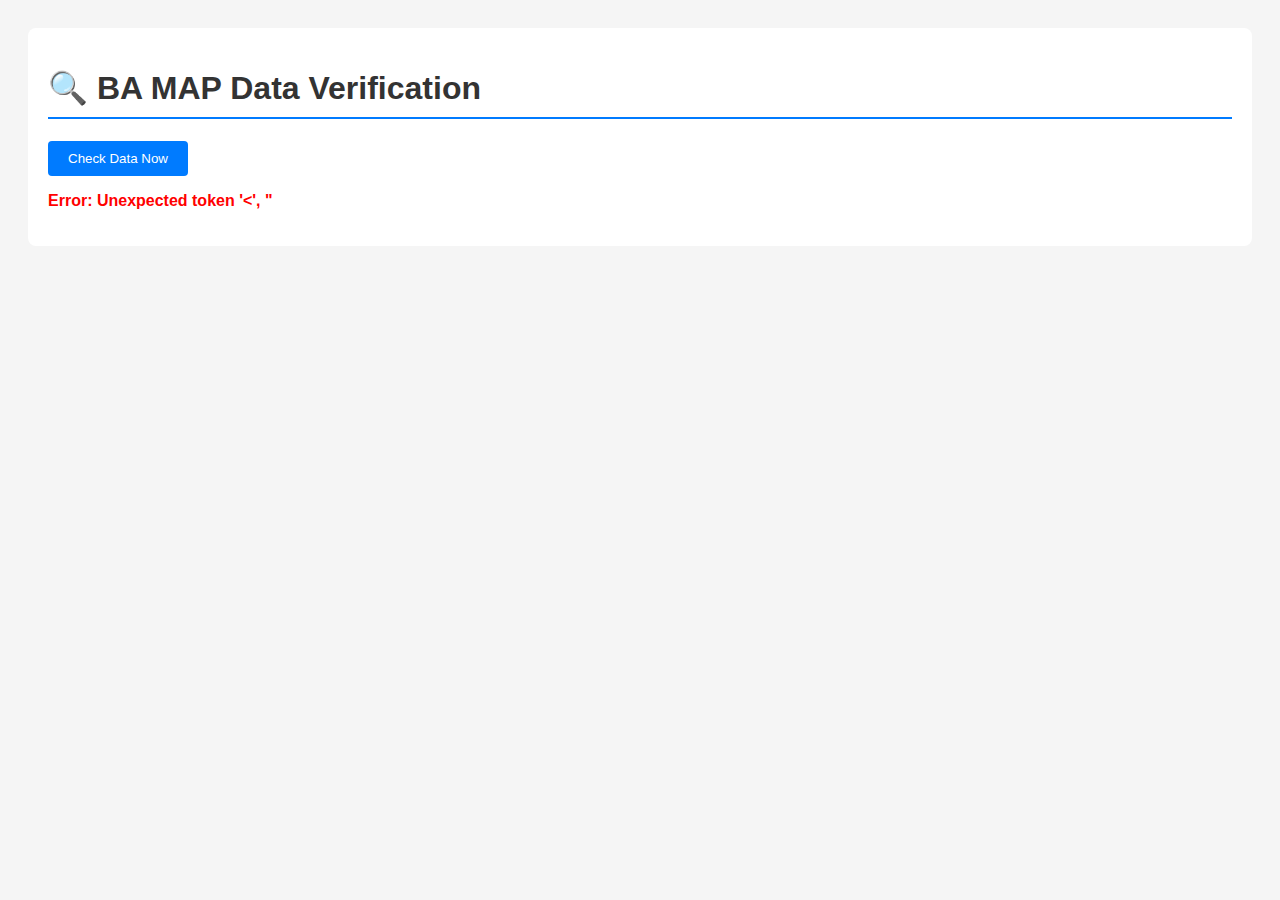
<file: check_ba_map_data.html>
<!DOCTYPE html>
<html>
<head>
    <title>Check BA MAP Data</title>
    <style>
        body { font-family: Arial; padding: 20px; background: #f5f5f5; }
        .container { max-width: 1200px; margin: 0 auto; background: white; padding: 20px; border-radius: 8px; }
        h1 { color: #333; border-bottom: 2px solid #007bff; padding-bottom: 10px; }
        table { width: 100%; border-collapse: collapse; margin: 20px 0; }
        th, td { padding: 12px; text-align: left; border-bottom: 1px solid #ddd; }
        th { background: #007bff; color: white; font-weight: bold; }
        tr:hover { background: #f9f9f9; }
        .status-ok { color: green; font-weight: bold; }
        .status-error { color: red; font-weight: bold; }
        .invalid-date { background: #ffe6e6; }
        button { padding: 10px 20px; background: #007bff; color: white; border: none; border-radius: 4px; cursor: pointer; }
        button:hover { background: #0056b3; }
    </style>
</head>
<body>
    <div class="container">
        <h1>🔍 BA MAP Data Verification</h1>
        <button onclick="checkData()">Check Data Now</button>
        <div id="result"></div>
    </div>

    <script>
        async function checkData() {
            const resultDiv = document.getElementById('result');
            resultDiv.innerHTML = '<p>Loading...</p>';

            try {
                const response = await fetch('get_all_data.php');
                const data = await response.json();

                let html = '<h2>API Response Status</h2>';
                
                if (data.shipSchedules && data.shipSchedules.length > 0) {
                    html += `<p class="status-ok">✓ Found ${data.shipSchedules.length} ship schedules</p>`;
                    
                    html += '<h2>Ship Data Details</h2>';
                    html += '<table>';
                    html += '<tr><th>No</th><th>Ship Name</th><th>Company</th><th>ETA Time</th><th>End Time</th><th>Status Date</th></tr>';
                    
                    data.shipSchedules.forEach((ship, index) => {
                        const hasValidETA = ship.etaTime && ship.etaTime !== '0000-00-00 00:00:00';
                        const hasValidEnd = ship.endTime && ship.endTime !== '0000-00-00 00:00:00';
                        const rowClass = (!hasValidETA || !hasValidEnd) ? 'invalid-date' : '';
                        
                        html += `<tr class="${rowClass}">
                            <td>${index + 1}</td>
                            <td><strong>${ship.shipName || '-'}</strong></td>
                            <td>${ship.company || '-'}</td>
                            <td>${ship.etaTime || '-'} ${!hasValidETA ? '⚠️ INVALID' : '✓'}</td>
                            <td>${ship.endTime || '-'} ${!hasValidEnd ? '⚠️ INVALID' : '✓'}</td>
                            <td>${ship.status || '-'}</td>
                        </tr>`;
                    });
                    
                    html += '</table>';
                    
                    // Check if dates are valid
                    const invalidShips = data.shipSchedules.filter(s => 
                        !s.etaTime || s.etaTime === '0000-00-00 00:00:00' || 
                        !s.endTime || s.endTime === '0000-00-00 00:00:00'
                    );
                    
                    if (invalidShips.length > 0) {
                        html += `<h3 style="color: orange;">⚠️ ${invalidShips.length} ship(s) with invalid dates:</h3>`;
                        html += '<ul>';
                        invalidShips.forEach(s => {
                            html += `<li><strong>${s.shipName}</strong> - ETA: ${s.etaTime}, End: ${s.endTime}</li>`;
                        });
                        html += '</ul>';
                        html += '<p style="color: red;"><strong>These ships have invalid dates and won\'t show in BA MAP!</strong></p>';
                    }
                } else {
                    html += '<p class="status-error">✗ No ship schedules found in API</p>';
                }
                
                resultDiv.innerHTML = html;
            } catch (error) {
                resultDiv.innerHTML = `<p class="status-error">Error: ${error.message}</p>`;
            }
        }

        // Auto-check on page load
        window.addEventListener('load', checkData);
    </script>
</body>
</html>
</file>
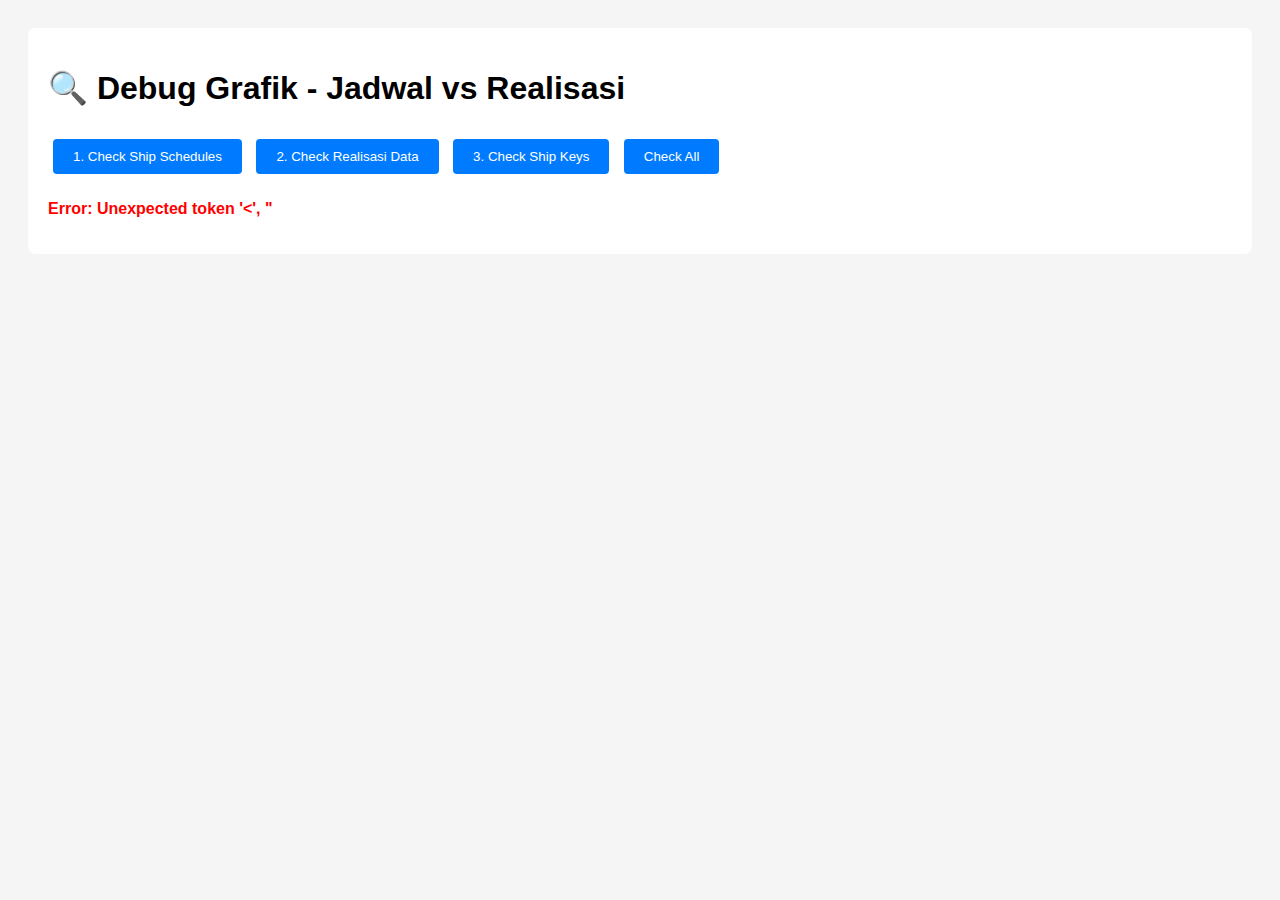
<file: debug_grafik.html>
<!DOCTYPE html>
<html>
<head>
    <title>Debug Grafik</title>
    <style>
        body { font-family: Arial; padding: 20px; background: #f5f5f5; }
        .container { max-width: 1200px; margin: 0 auto; background: white; padding: 20px; border-radius: 8px; }
        h2 { color: #333; border-bottom: 2px solid #007bff; padding-bottom: 10px; margin-top: 30px; }
        pre { background: #f8f9fa; padding: 15px; border-radius: 4px; overflow-x: auto; }
        .success { color: green; font-weight: bold; }
        .error { color: red; font-weight: bold; }
        button { padding: 10px 20px; background: #007bff; color: white; border: none; border-radius: 4px; cursor: pointer; margin: 10px 5px; }
        button:hover { background: #0056b3; }
    </style>
</head>
<body>
    <div class="container">
        <h1>🔍 Debug Grafik - Jadwal vs Realisasi</h1>
        
        <button onclick="checkSchedules()">1. Check Ship Schedules</button>
        <button onclick="checkRealisasi()">2. Check Realisasi Data</button>
        <button onclick="checkKeys()">3. Check Ship Keys</button>
        <button onclick="checkAll()">Check All</button>
        
        <div id="result"></div>
    </div>

    <script>
        function buildShipKeyFromSchedule(ship) {
            return `${ship.shipName || ''}||${ship.voyage || ''}||${ship.code || ''}`;
        }

        function buildShipKeyFromRealisasi(item) {
            return `${item.namaKapal || ''}||${item.voyage || ''}||${item.kodeWS || ''}`;
        }

        async function checkSchedules() {
            const resultDiv = document.getElementById('result');
            resultDiv.innerHTML = '<h2>Ship Schedules from get_all_data.php</h2><p>Loading...</p>';

            try {
                const response = await fetch('get_all_data.php');
                const data = await response.json();
                
                let html = '<h2>Ship Schedules</h2>';
                
                if (data.shipSchedules && data.shipSchedules.length > 0) {
                    html += `<p class="success">✓ Found ${data.shipSchedules.length} ship schedules</p>`;
                    html += '<pre>' + JSON.stringify(data.shipSchedules, null, 2) + '</pre>';
                } else {
                    html += '<p class="error">✗ No ship schedules found</p>';
                }
                
                resultDiv.innerHTML = html;
            } catch (error) {
                resultDiv.innerHTML = `<p class="error">Error: ${error.message}</p>`;
            }
        }

        async function checkRealisasi() {
            const resultDiv = document.getElementById('result');
            resultDiv.innerHTML = '<h2>Realisasi Data from get_realisasi_data.php</h2><p>Loading...</p>';

            try {
                const response = await fetch('get_realisasi_data.php');
                const data = await response.json();
                
                let html = '<h2>Realisasi Data</h2>';
                
                if (data.realisasi && data.realisasi.length > 0) {
                    html += `<p class="success">✓ Found ${data.realisasi.length} realisasi records</p>`;
                    html += '<pre>' + JSON.stringify(data.realisasi, null, 2) + '</pre>';
                } else {
                    html += '<p class="error">✗ No realisasi data found (tabel masih kosong)</p>';
                }
                
                resultDiv.innerHTML = html;
            } catch (error) {
                resultDiv.innerHTML = `<p class="error">Error: ${error.message}</p>`;
            }
        }

        async function checkKeys() {
            const resultDiv = document.getElementById('result');
            resultDiv.innerHTML = '<h2>Checking Ship Keys Matching</h2><p>Loading...</p>';

            try {
                const scheduleResponse = await fetch('get_all_data.php');
                const scheduleData = await scheduleResponse.json();
                const schedules = scheduleData.shipSchedules || [];

                const realisasiResponse = await fetch('get_realisasi_data.php');
                const realisasiData = await realisasiResponse.json();
                const realisasi = realisasiData.realisasi || [];

                let html = '<h2>Ship Keys Comparison</h2>';
                
                html += '<h3>Schedule Keys:</h3><ul>';
                const scheduleKeys = new Set();
                schedules.forEach(ship => {
                    const key = buildShipKeyFromSchedule(ship);
                    scheduleKeys.add(key);
                    html += `<li><code>${key}</code> - ETB: ${ship.startTime}, Discharge: ${ship.dischargeValue}, Load: ${ship.loadValue}</li>`;
                });
                html += '</ul>';

                html += '<h3>Realisasi Keys:</h3><ul>';
                const realisasiKeys = new Set();
                realisasi.forEach(item => {
                    const key = buildShipKeyFromRealisasi(item);
                    realisasiKeys.add(key);
                    html += `<li><code>${key}</code> - ETB: ${item.etbTime}, Discharge: ${item.dischargeValue}, Load: ${item.loadValue}</li>`;
                });
                html += '</ul>';

                html += '<h3>Matching Analysis:</h3>';
                const matches = [];
                const noMatches = [];
                
                realisasiKeys.forEach(rKey => {
                    if (scheduleKeys.has(rKey)) {
                        matches.push(rKey);
                    } else {
                        noMatches.push(rKey);
                    }
                });

                if (matches.length > 0) {
                    html += `<p class="success">✓ ${matches.length} realisasi records match schedule:</p><ul>`;
                    matches.forEach(key => {
                        html += `<li><code>${key}</code></li>`;
                    });
                    html += '</ul>';
                } else {
                    html += '<p class="error">✗ No matching keys found between schedule and realisasi!</p>';
                }

                if (noMatches.length > 0) {
                    html += `<p class="error">⚠️ ${noMatches.length} realisasi records DON'T match any schedule:</p><ul>`;
                    noMatches.forEach(key => {
                        html += `<li><code>${key}</code></li>`;
                    });
                    html += '</ul>';
                    html += '<p><strong>Possible reasons:</strong></p>';
                    html += '<ul>';
                    html += '<li>Nama kapal, voyage, atau kode WS berbeda antara jadwal dan realisasi</li>';
                    html += '<li>Data realisasi diinput manual dengan nama/kode yang tidak sesuai jadwal</li>';
                    html += '</ul>';
                }

                resultDiv.innerHTML = html;
            } catch (error) {
                resultDiv.innerHTML = `<p class="error">Error: ${error.message}</p>`;
            }
        }

        async function checkAll() {
            await checkSchedules();
            setTimeout(async () => {
                const schedResult = document.getElementById('result').innerHTML;
                await checkRealisasi();
                setTimeout(async () => {
                    const realResult = document.getElementById('result').innerHTML;
                    await checkKeys();
                    const keyResult = document.getElementById('result').innerHTML;
                    document.getElementById('result').innerHTML = schedResult + realResult + keyResult;
                }, 500);
            }, 500);
        }

        // Auto check on load
        window.addEventListener('load', () => {
            checkKeys();
        });
    </script>
</body>
</html>
</file>
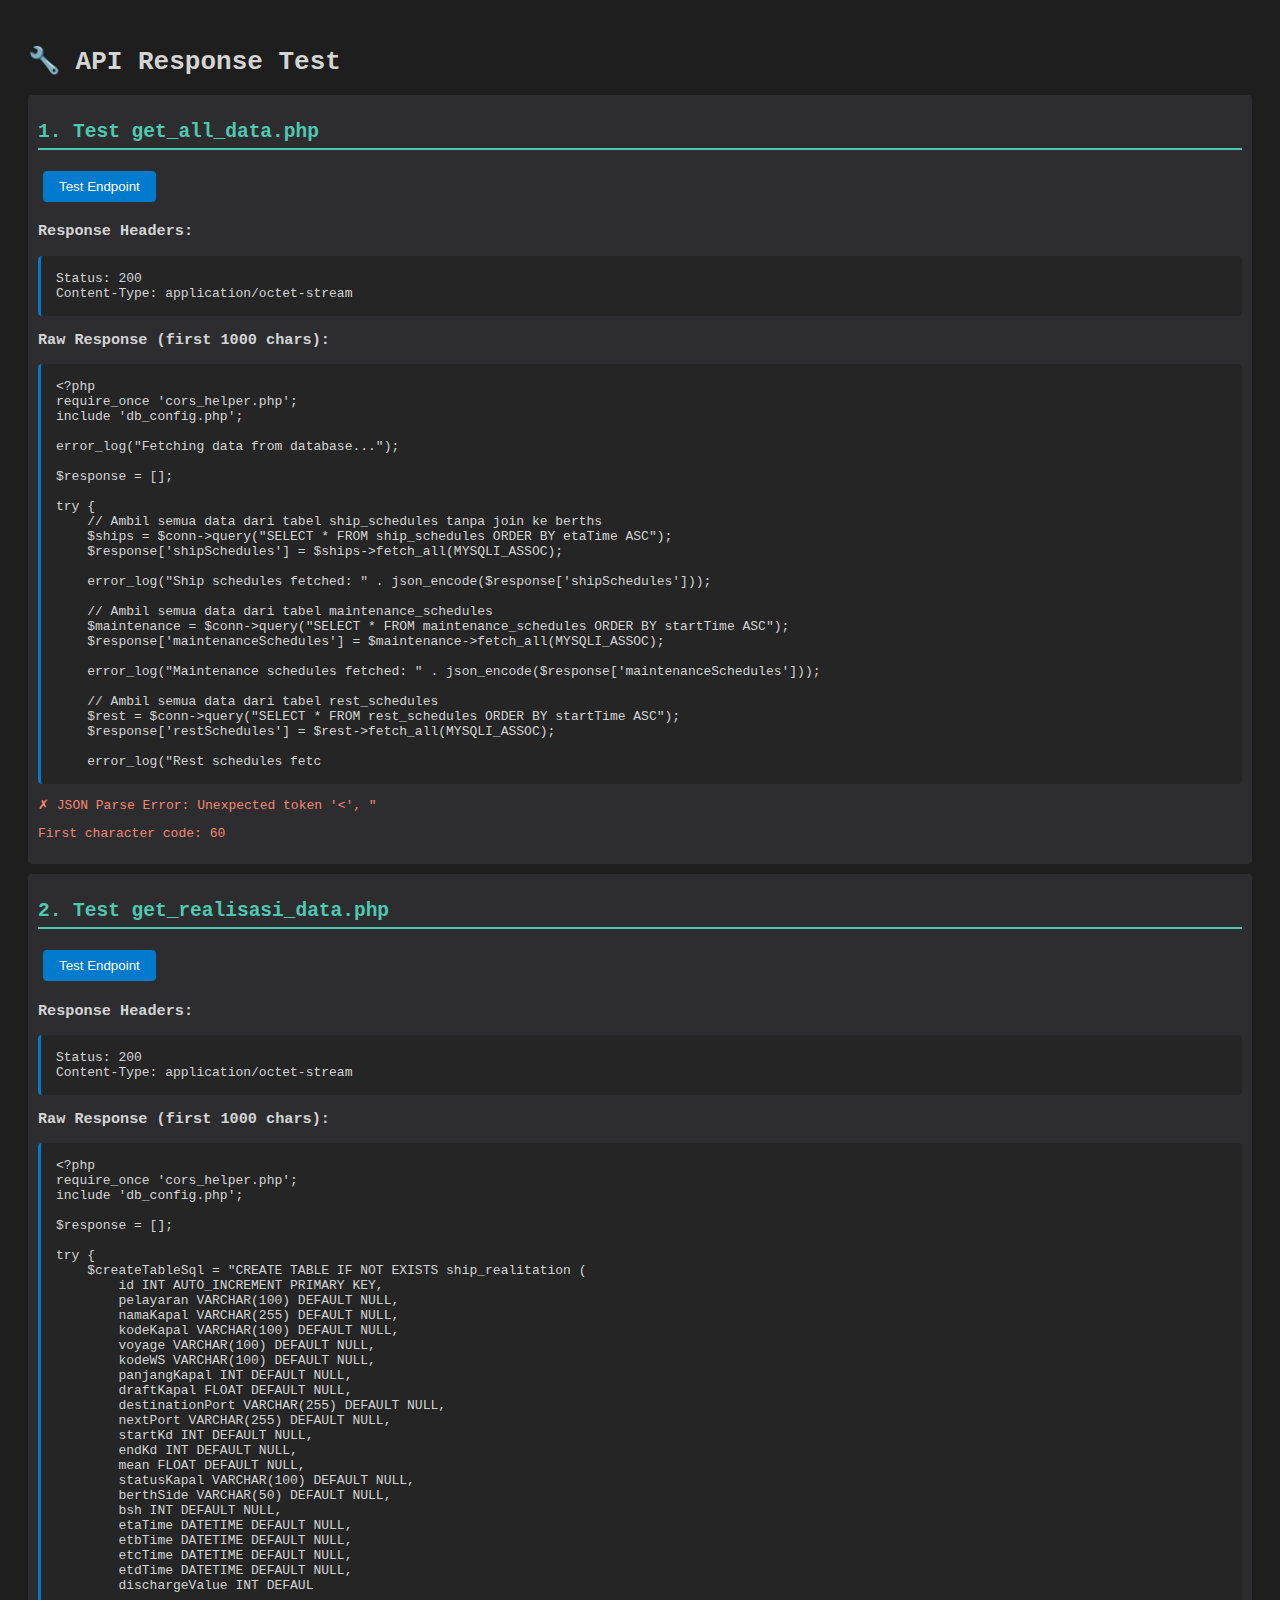
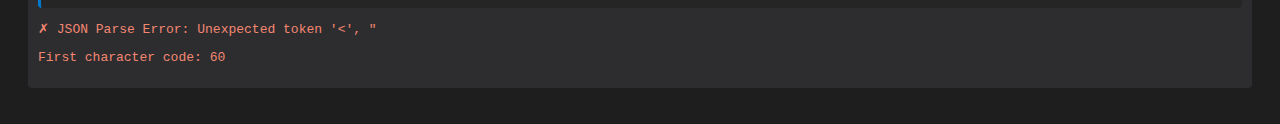
<file: test_api.html>
<!DOCTYPE html>
<html>
<head>
    <meta charset="UTF-8">
    <title>Test API Response</title>
    <style>
        body { font-family: monospace; padding: 20px; background: #1e1e1e; color: #d4d4d4; }
        h2 { color: #4ec9b0; border-bottom: 2px solid #4ec9b0; padding-bottom: 5px; }
        .success { color: #4ec9b0; }
        .error { color: #f48771; }
        pre { background: #252526; padding: 15px; border-radius: 4px; overflow-x: auto; border-left: 3px solid #007acc; }
        .endpoint { background: #2d2d30; padding: 10px; margin: 10px 0; border-radius: 4px; }
        button { background: #007acc; color: white; border: none; padding: 8px 16px; cursor: pointer; border-radius: 4px; margin: 5px; }
        button:hover { background: #005a9e; }
    </style>
</head>
<body>
    <h1>🔧 API Response Test</h1>
    
    <div class="endpoint">
        <h2>1. Test get_all_data.php</h2>
        <button onclick="testGetAllData()">Test Endpoint</button>
        <div id="result1"></div>
    </div>

    <div class="endpoint">
        <h2>2. Test get_realisasi_data.php</h2>
        <button onclick="testGetRealisasi()">Test Endpoint</button>
        <div id="result2"></div>
    </div>

    <script>
        async function testGetAllData() {
            const div = document.getElementById('result1');
            div.innerHTML = '<p>⏳ Fetching...</p>';
            
            try {
                const response = await fetch('get_all_data.php');
                const contentType = response.headers.get('content-type');
                const rawText = await response.text();
                
                div.innerHTML = `
                    <h3>Response Headers:</h3>
                    <pre>Status: ${response.status}
Content-Type: ${contentType}</pre>
                    
                    <h3>Raw Response (first 1000 chars):</h3>
                    <pre>${escapeHtml(rawText.substring(0, 1000))}</pre>
                `;
                
                try {
                    const json = JSON.parse(rawText);
                    div.innerHTML += `<p class="success">✓ Valid JSON response!</p>`;
                    div.innerHTML += `<pre>${JSON.stringify(json, null, 2).substring(0, 2000)}</pre>`;
                } catch (e) {
                    div.innerHTML += `<p class="error">✗ JSON Parse Error: ${e.message}</p>`;
                    div.innerHTML += `<p class="error">First character code: ${rawText.charCodeAt(0)}</p>`;
                }
            } catch (error) {
                div.innerHTML = `<p class="error">✗ Fetch Error: ${error.message}</p>`;
            }
        }

        async function testGetRealisasi() {
            const div = document.getElementById('result2');
            div.innerHTML = '<p>⏳ Fetching...</p>';
            
            try {
                const response = await fetch('get_realisasi_data.php');
                const contentType = response.headers.get('content-type');
                const rawText = await response.text();
                
                div.innerHTML = `
                    <h3>Response Headers:</h3>
                    <pre>Status: ${response.status}
Content-Type: ${contentType}</pre>
                    
                    <h3>Raw Response (first 1000 chars):</h3>
                    <pre>${escapeHtml(rawText.substring(0, 1000))}</pre>
                `;
                
                try {
                    const json = JSON.parse(rawText);
                    div.innerHTML += `<p class="success">✓ Valid JSON response!</p>`;
                    div.innerHTML += `<pre>${JSON.stringify(json, null, 2).substring(0, 2000)}</pre>`;
                } catch (e) {
                    div.innerHTML += `<p class="error">✗ JSON Parse Error: ${e.message}</p>`;
                    div.innerHTML += `<p class="error">First character code: ${rawText.charCodeAt(0)}</p>`;
                }
            } catch (error) {
                div.innerHTML = `<p class="error">✗ Fetch Error: ${error.message}</p>`;
            }
        }

        function escapeHtml(text) {
            const div = document.createElement('div');
            div.textContent = text;
            return div.innerHTML;
        }

        // Auto test on load
        window.addEventListener('load', () => {
            testGetAllData();
            setTimeout(testGetRealisasi, 500);
        });
    </script>
</body>
</html>
</file>
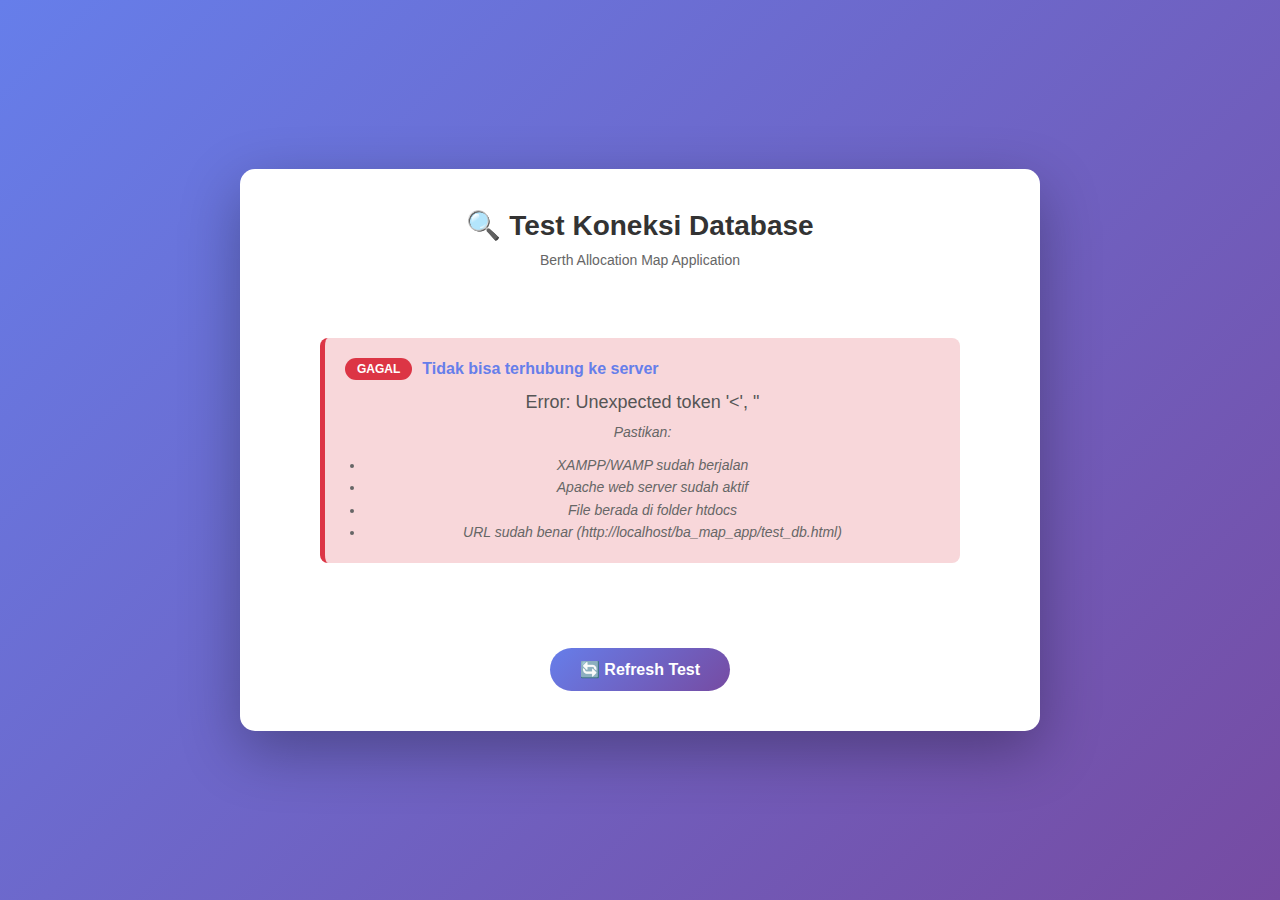
<file: test_db.html>
<!DOCTYPE html>
<html lang="id">
<head>
    <meta charset="UTF-8">
    <meta name="viewport" content="width=device-width, initial-scale=1.0">
    <title>Test Koneksi Database - BA Map App</title>
    <style>
        * {
            margin: 0;
            padding: 0;
            box-sizing: border-box;
        }
        body {
            font-family: 'Segoe UI', Tahoma, Geneva, Verdana, sans-serif;
            background: linear-gradient(135deg, #667eea 0%, #764ba2 100%);
            min-height: 100vh;
            display: flex;
            justify-content: center;
            align-items: center;
            padding: 20px;
        }
        .container {
            background: white;
            border-radius: 15px;
            box-shadow: 0 20px 60px rgba(0,0,0,0.3);
            max-width: 800px;
            width: 100%;
            padding: 40px;
        }
        h1 {
            color: #333;
            text-align: center;
            margin-bottom: 10px;
            font-size: 28px;
        }
        .subtitle {
            text-align: center;
            color: #666;
            margin-bottom: 30px;
            font-size: 14px;
        }
        .loading {
            text-align: center;
            padding: 40px;
            color: #667eea;
            font-size: 18px;
        }
        .spinner {
            border: 4px solid #f3f3f3;
            border-top: 4px solid #667eea;
            border-radius: 50%;
            width: 50px;
            height: 50px;
            animation: spin 1s linear infinite;
            margin: 20px auto;
        }
        @keyframes spin {
            0% { transform: rotate(0deg); }
            100% { transform: rotate(360deg); }
        }
        .test-item {
            background: #f8f9fa;
            border-left: 5px solid #ddd;
            padding: 20px;
            margin-bottom: 15px;
            border-radius: 8px;
            transition: all 0.3s ease;
        }
        .test-item:hover {
            transform: translateX(5px);
            box-shadow: 0 5px 15px rgba(0,0,0,0.1);
        }
        .test-item.success {
            border-left-color: #28a745;
            background: #d4edda;
        }
        .test-item.failed {
            border-left-color: #dc3545;
            background: #f8d7da;
        }
        .test-title {
            font-weight: bold;
            font-size: 16px;
            margin-bottom: 8px;
            display: flex;
            align-items: center;
            gap: 10px;
        }
        .status-badge {
            display: inline-block;
            padding: 4px 12px;
            border-radius: 20px;
            font-size: 12px;
            font-weight: bold;
            text-transform: uppercase;
        }
        .status-badge.success {
            background: #28a745;
            color: white;
        }
        .status-badge.failed {
            background: #dc3545;
            color: white;
        }
        .test-message {
            color: #555;
            margin-top: 8px;
            line-height: 1.6;
        }
        .test-detail {
            color: #666;
            font-size: 14px;
            margin-top: 5px;
            font-style: italic;
        }
        .test-info {
            background: #e7f3ff;
            border-left: 5px solid #2196F3;
            padding: 15px;
            margin-top: 10px;
            border-radius: 5px;
        }
        .timestamp {
            text-align: center;
            color: #999;
            margin-top: 30px;
            font-size: 12px;
        }
        .btn-refresh {
            display: block;
            margin: 30px auto 0;
            padding: 12px 30px;
            background: linear-gradient(135deg, #667eea 0%, #764ba2 100%);
            color: white;
            border: none;
            border-radius: 25px;
            font-size: 16px;
            font-weight: bold;
            cursor: pointer;
            transition: all 0.3s ease;
        }
        .btn-refresh:hover {
            transform: translateY(-2px);
            box-shadow: 0 5px 20px rgba(102, 126, 234, 0.4);
        }
        .summary {
            display: flex;
            justify-content: space-around;
            margin-bottom: 30px;
            padding: 20px;
            background: #f8f9fa;
            border-radius: 10px;
        }
        .summary-item {
            text-align: center;
        }
        .summary-number {
            font-size: 32px;
            font-weight: bold;
            margin-bottom: 5px;
        }
        .summary-number.success { color: #28a745; }
        .summary-number.failed { color: #dc3545; }
        .summary-label {
            color: #666;
            font-size: 14px;
        }
    </style>
</head>
<body>
    <div class="container">
        <h1>🔍 Test Koneksi Database</h1>
        <p class="subtitle">Berth Allocation Map Application</p>
        
        <div id="results" class="loading">
            <div class="spinner"></div>
            <p>Memeriksa koneksi database...</p>
        </div>
        
        <button class="btn-refresh" onclick="location.reload()">🔄 Refresh Test</button>
    </div>

    <script>
        async function testConnection() {
            try {
                const response = await fetch('test_connection.php');
                const data = await response.json();
                
                displayResults(data);
            } catch (error) {
                document.getElementById('results').innerHTML = `
                    <div class="test-item failed">
                        <div class="test-title">
                            <span class="status-badge failed">GAGAL</span>
                            Tidak bisa terhubung ke server
                        </div>
                        <div class="test-message">Error: ${error.message}</div>
                        <div class="test-detail">
                            Pastikan:
                            <ul style="margin-left: 20px; margin-top: 10px;">
                                <li>XAMPP/WAMP sudah berjalan</li>
                                <li>Apache web server sudah aktif</li>
                                <li>File berada di folder htdocs</li>
                                <li>URL sudah benar (http://localhost/ba_map_app/test_db.html)</li>
                            </ul>
                        </div>
                    </div>
                `;
            }
        }

        function displayResults(data) {
            const tests = data.tests;
            let successCount = 0;
            let failedCount = 0;
            
            // Hitung success dan failed
            Object.values(tests).forEach(test => {
                if (test.status === 'BERHASIL') successCount++;
                if (test.status === 'GAGAL') failedCount++;
            });
            
            let html = `
                <div class="summary">
                    <div class="summary-item">
                        <div class="summary-number success">${successCount}</div>
                        <div class="summary-label">Berhasil</div>
                    </div>
                    <div class="summary-item">
                        <div class="summary-number failed">${failedCount}</div>
                        <div class="summary-label">Gagal</div>
                    </div>
                </div>
            `;
            
            // Database Test
            if (tests.database) {
                const status = tests.database.status === 'BERHASIL' ? 'success' : 'failed';
                html += `
                    <div class="test-item ${status}">
                        <div class="test-title">
                            <span class="status-badge ${status}">${tests.database.status}</span>
                            📊 Koneksi Database
                        </div>
                        <div class="test-message">${tests.database.message}</div>
                        ${tests.database.detail ? `<div class="test-detail">💡 ${tests.database.detail}</div>` : ''}
                    </div>
                `;
            }
            
            // Table ship_schedules
            if (tests.table_ship_schedules) {
                const status = tests.table_ship_schedules.status === 'BERHASIL' ? 'success' : 'failed';
                html += `
                    <div class="test-item ${status}">
                        <div class="test-title">
                            <span class="status-badge ${status}">${tests.table_ship_schedules.status}</span>
                            🚢 Tabel Ship Schedules
                        </div>
                        <div class="test-message">${tests.table_ship_schedules.message}</div>
                        ${tests.table_ship_schedules.jumlah_data !== undefined ? 
                            `<div class="test-info">📈 Jumlah data kapal: <strong>${tests.table_ship_schedules.jumlah_data}</strong> records</div>` : ''}
                        ${tests.table_ship_schedules.detail ? `<div class="test-detail">💡 ${tests.table_ship_schedules.detail}</div>` : ''}
                    </div>
                `;
            }
            
            // Table shipping_companies
            if (tests.table_shipping_companies) {
                const status = tests.table_shipping_companies.status === 'BERHASIL' ? 'success' : 'failed';
                html += `
                    <div class="test-item ${status}">
                        <div class="test-title">
                            <span class="status-badge ${status}">${tests.table_shipping_companies.status}</span>
                            🏢 Tabel Shipping Companies
                        </div>
                        <div class="test-message">${tests.table_shipping_companies.message}</div>
                        ${tests.table_shipping_companies.jumlah_data !== undefined ? 
                            `<div class="test-info">📈 Jumlah perusahaan: <strong>${tests.table_shipping_companies.jumlah_data}</strong> companies</div>` : ''}
                    </div>
                `;
            }
            
            // PHP Test
            if (tests.php) {
                const status = tests.php.status === 'BERHASIL' ? 'success' : 'failed';
                html += `
                    <div class="test-item ${status}">
                        <div class="test-title">
                            <span class="status-badge ${status}">${tests.php.status}</span>
                            🐘 PHP Server
                        </div>
                        <div class="test-message">${tests.php.message}</div>
                        <div class="test-info">Version: <strong>PHP ${tests.php.version}</strong></div>
                    </div>
                `;
            }
            
            // MySQLi Extension
            if (tests.mysqli_extension) {
                const status = tests.mysqli_extension.status === 'BERHASIL' ? 'success' : 'failed';
                html += `
                    <div class="test-item ${status}">
                        <div class="test-title">
                            <span class="status-badge ${status}">${tests.mysqli_extension.status}</span>
                            🔌 MySQLi Extension
                        </div>
                        <div class="test-message">${tests.mysqli_extension.message}</div>
                    </div>
                `;
            }
            
            html += `<div class="timestamp">⏰ Waktu test: ${data.timestamp}</div>`;
            
            document.getElementById('results').innerHTML = html;
        }

        // Run test on load
        testConnection();
    </script>
</body>
</html>
</file>
